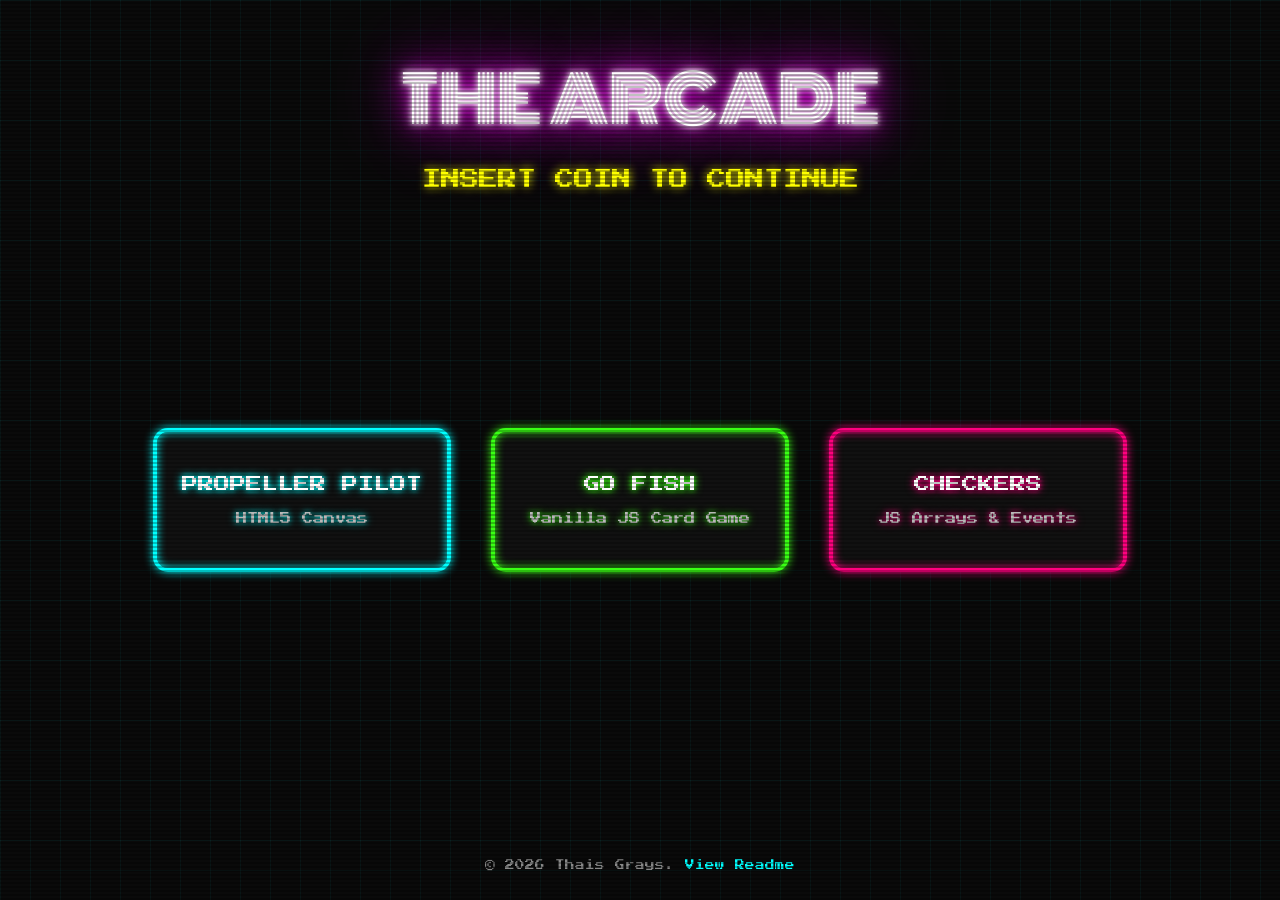
<file: index.html>
<!DOCTYPE html>
<html lang="en">
<head>
    <meta charset="UTF-8">
    <meta name="viewport" content="width=device-width, initial-scale=1.0">
    <title>Retro Arcade - Game Hub</title>
    
    <link href="https://fonts.googleapis.com/css2?family=Monoton&family=Press+Start+2P&display=swap" rel="stylesheet">

    <style>
        /* Base Page Style */
        body {
            background-color: #0a0a0a;
            /* Grid */
            background-image: 
                linear-gradient(rgba(0, 255, 255, 0.05) 1px, transparent 1px),
                linear-gradient(90deg, rgba(0, 255, 255, 0.05) 1px, transparent 1px);
            background-size: 30px 30px;
            color: #fff;
            font-family: 'Press Start 2P', cursive;
            text-align: center;
            margin: 0;
            padding: 0;
            display: flex;
            flex-direction: column;
            align-items: center;
            min-height: 100vh;
            position: relative; /* for scanlines */
        }

        /* ---SCANLINE EFFECT --- */
        body::after {
            content: " ";
            display: block;
            position: absolute;
            top: 0;
            left: 0;
            bottom: 0;
            right: 0;
            background: linear-gradient(rgba(18, 16, 16, 0) 50%, rgba(0, 0, 0, 0.25) 50%);
            z-index: 999;
            background-size: 100% 4px;
            pointer-events: none; /* click through the lines */
        }

        /* Header + Title */
        header {
            margin-top: 50px;
            margin-bottom: 30px;
            z-index: 10;
        }

        h1 {
            font-family: 'Monoton', cursive;
            font-size: 4rem;
            font-weight: normal;
            margin: 0;
            color: #fff;
            text-shadow: 
                0 0 5px #fff,
                0 0 10px #fff,
                0 0 20px #ff00ff,
                0 0 40px #ff00ff,
                0 0 80px #ff00ff;
            animation: pulse 2s infinite alternate;
        }

        @keyframes pulse {
            from { text-shadow: 0 0 5px #fff, 0 0 10px #fff, 0 0 20px #ff00ff, 0 0 40px #ff00ff, 0 0 80px #ff00ff; }
            to { text-shadow: 0 0 2px #fff, 0 0 5px #fff, 0 0 10px #ff00ff, 0 0 20px #ff00ff, 0 0 40px #ff00ff; }
        }

        /* --- BLINKING TEXT (INSERT COIN) --- */
        .insert-coin {
            margin-top: 20px;
            font-size: 1.2rem;
            color: #ffff00;
            text-shadow: 0 0 10px #ffff00;
            animation: blink 1s step-end infinite;
        }

        @keyframes blink {
            50% { opacity: 0; }
        }

        /* Containers for 3 Games */
        main {
            flex: 1;
            display: flex;
            align-items: center;
            justify-content: center;
            z-index: 10;
            width: 100%;
            max-width: 1200px;
            box-sizing: border-box;
            padding: 0 20px;
        }

        .game-container {
            display: flex;
            gap: 40px;
            flex-wrap: wrap;
            justify-content: center;
            max-width: 1200px;
            padding: 0 20px;
        }

        /* Game Signs */
        .game-card {
            background-color: #111;
            border: 4px solid #fff;
            border-radius: 15px;
            padding: 40px 20px;
            width: 250px;
            text-decoration: none;
            color: #fff;
            transition: all 0.1s ease-in-out; /* speed of transition */
            display: flex;
            flex-direction: column;
            align-items: center;
            justify-content: center;
            line-height: 1.5;
            position: relative;
            top: 0;
        }

        .game-card span {
            font-size: 0.7rem;
            margin-top: 15px;
            opacity: 0.7;
        }

        /*  Button Push Effect  */
        .game-card:active {
            top: 5px; /* button push down */
            box-shadow: 0 0 5px inset !important; /* Stopsouter glow when pressed */
        }

        /* Game 1: Propeller pilot (Cyan) */
        .game-card.cyan {
            border-color: #00ffff;
            box-shadow: 0 0 10px #00ffff, inset 0 0 10px #00ffff;
            text-shadow: 0 0 5px #00ffff, 0 0 10px #00ffff;
        }
        .game-card.cyan:hover {
            background-color: #00ffff;
            color: #000;
            box-shadow: 0 0 30px #00ffff, inset 0 0 20px #00ffff;
            text-shadow: none;
            transform: scale(1.05); 
        }

        /* Game 2: go fish (Green) */
        .game-card.green {
            border-color: #39ff14;
            box-shadow: 0 0 10px #39ff14, inset 0 0 10px #39ff14;
            text-shadow: 0 0 5px #39ff14, 0 0 10px #39ff14;
        }
        .game-card.green:hover {
            background-color: #39ff14;
            color: #000;
            box-shadow: 0 0 30px #39ff14, inset 0 0 20px #39ff14;
            text-shadow: none;
            transform: scale(1.05);
        }

        /* Game 3: checkers (Hot Pink) */
        .game-card.pink {
            border-color: #ff007f;
            box-shadow: 0 0 10px #ff007f, inset 0 0 10px #ff007f;
            text-shadow: 0 0 5px #ff007f, 0 0 10px #ff007f;
        }
        .game-card.pink:hover {
            background-color: #ff007f;
            color: #000;
            box-shadow: 0 0 30px #ff007f, inset 0 0 20px #ff007f;
            text-shadow: none;
            transform: scale(1.05);
        }

        /* Footer Style */
        footer {
            margin-top: 50px;
            padding: 20px;
            font-size: 0.6rem;
            color: #888;
            z-index: 10;
        }

        footer a {
            color: #00ffff;
            text-decoration: none;
        }

        footer a:hover {
            text-decoration: underline;
            color: #ff007f;
        }
    </style>
</head>
<body>

    <header>
        <h1>THE ARCADE</h1>
        <div class="insert-coin">INSERT COIN TO CONTINUE</div>
    </header>

    <main>
        <div class="game-container">
            <a href="propeller-pilot.html" class="game-card cyan">
                PROPELLER PILOT
                <span>HTML5 Canvas</span>
            </a>

            <a href="go-fish.html" class="game-card green">
                GO FISH
                <span>Vanilla JS Card Game</span>
            </a>

            <a href="checkers.html" class="game-card pink">
                CHECKERS
                <span>JS Arrays & Events</span>
            </a>
        </div>
    </main>

    <footer>
        <p>&copy; 2026 Thais Grays. <a href="readme.txt">View Readme</a></p>
    </footer>

</body>
</html>
</file>
